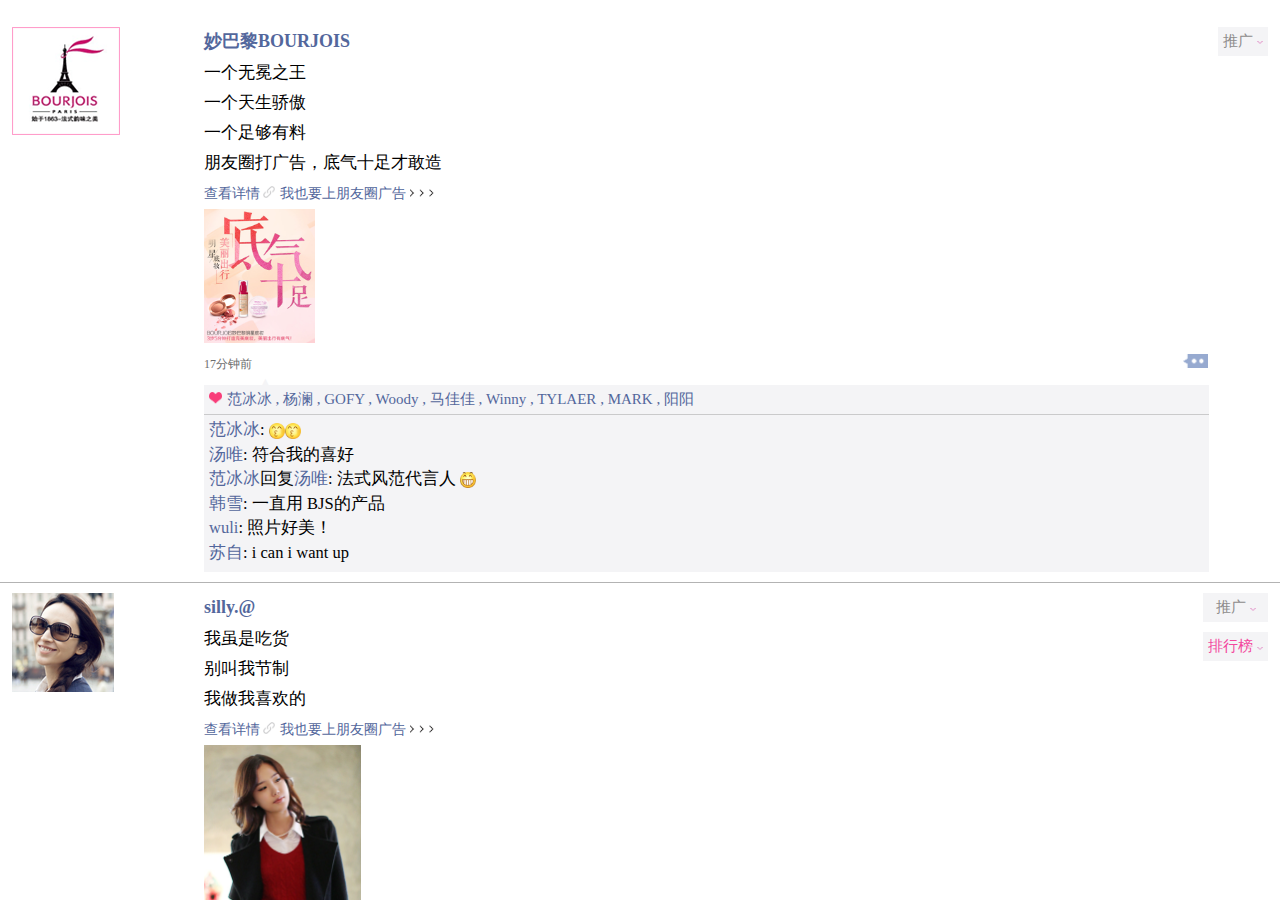
<file: index.html>
<!DOCTYPE html>
<html lang="en">
<head>
    <meta charset="UTF-8">
    <title>朋友圈</title>
    <meta name="viewport" content="width=device-width; initial-scale=1.0; maximum-scale=1.0; user-scalable=0;" />
    <link rel="stylesheet" href="css/animate.css"/>
    <link rel="stylesheet" href="css/style.css"/>
    <script src="js/crop/jquery-2.1.0.min.js"></script>
    <script src="js/jquery.cookie.js"></script>
    <script src="js/app.js"></script>
    <script>
        $(function(){
//            $('.fnShowBtn').on('touchend',function(e){
//                e.stopPropagation();
//                $(this).parent().find('.FnBtn').stop().show('normal').addClass('active');
//            });
//            $('.main').on('touchend',function(){
//                $('.FnBtn.active').stop().hide('normal').removeClass('active');
//                $('.commentPop').hide();
//                $('.commentPop input').blur();
//            });
//            $('.pinglunBtn').on('touchend', function(e){
//                $('.FnBtn.active').stop().hide('normal').removeClass('active');
//                e.stopPropagation();
//                $('.commentPop').show();
//                $('.commentPop input').focus();
//            });
//            $('.commentPop').on('touchstart', function(e){
//                e.stopPropagation();
//            });
//            $('.commentPop').on('touchend', function(e){
//                e.stopPropagation();
//            });
//            $('.commentPop').on('touchmove', function(e){
//                e.stopPropagation();
//            });

        });
    </script>
</head>
<body>
<div class="main">
    <div class="detail">
        <div class="popularize">
            <a href="javascript:;" class="">推广 <i class="icon downIcn"></i></a>
        </div>
        <div class="clearfix">
            <div class="fl userAvatar">
                <img src="images/sampleAvatar.png" alt=""/>
            </div>
            <div class="fl inn">
                <h2><a href="javascript:;">妙巴黎BOURJOIS</a></h2>
                <p>
                    一个无冕之王
                    <br/>
                    一个天生骄傲
                    <br/>
                    一个足够有料
                    <br/>
                    朋友圈打广告，底气十足才敢造
                    <br/>
                    <a href="javascript:;">查看详情 <i class="icon linkIcn"></i> </a> <a href="pop.html"> 我也要上朋友圈广告&nbsp;<i class="icon moreIcn gifIcn"></i></a>
                    <br/>
                    <img class="tadaAn" src="images/samplePic2.jpg" class="innImg" alt="" width="110.8" />
                </p>
                <div class="clearfix">
                    <div class="fl">
                        <span class="txt_gray">17分钟前</span>
                    </div>
                    <div class="fr Fn">
                        <a href="javascript:;" class="fnShowBtn"><i class="icon FnIcon"></i></a>
                        <span class="FnBtn">
                            <a href="javascript:;"><i class="icon zanIcn"></i> 赞</a>|<a href="javascript:;" class="pinglunBtn "><i class="icon pinglunIcn"></i> 评论</a>
                        </span>
                    </div>
                </div>
                <div class="commentList">
                    <em>▲</em>
                    <div class="favList">
                        <div>
                            <i class="icon favIcn"></i>
                        </div>
                        <div class="favUser">
                            <a href="javascript:;">范冰冰</a> ,
                            <a href="javascript:;">杨澜</a> ,
                            <a href="javascript:;">GOFY</a> ,
                            <a href="javascript:;">Woody</a> ,
                            <a href="javascript:;">马佳佳</a> ,
                            <a href="javascript:;">Winny</a> ,
                            <a href="javascript:;">TYLAER</a> ,
                            <a href="javascript:;">MARK</a> ,
                            <a href="javascript:;">阳阳</a>
                        </div>
                    </div>
                    <div class="commentWrap">
                        <ul>
                            <li>
                                <span><a href="javascript:;">范冰冰</a>:</span>
                                <span><img src="images/kiss-emoji.png" class="emoji" alt=""/><img src="images/kiss-emoji.png" class="emoji" alt=""/></span>
                            </li>
                            <li>
                                <span><a href="javascript:;">汤唯</a>:</span>
                                <span>符合我的喜好</span>
                            </li>
                            <li>
                                <span><a href="javascript:;">范冰冰</a>回复<a href="javascript:;">汤唯</a>:</span>
                                <span>法式风范代言人 <img src="images/smile-emoji.png" alt="" class="emoji"/></span>
                            </li>
                            <li>
                                <span><a href="javascript:;">韩雪</a>:</span>
                                <span>一直用 BJS的产品</span>
                            </li>
                            <li>
                                <span><a href="javascript:;">wuli</a>:</span>
                                <span>照片好美！</span>
                            </li>
                            <li>
                                <span><a href="javascript:;">苏自</a>:</span>
                                <span>i can i want up</span>
                            </li>
                        </ul>
                    </div>
                </div>
            </div>
        </div>
    </div>
    <div class="detail">
        <div class="popularize">
            <a href="javascript:;" class="">推广 <i class="icon downIcn"></i></a>
            <a href="javascript:;" class="rank">排行榜 <i class="icon downIcn"></i></a>
        </div>
        <div class="clearfix">
            <div class="fl userAvatar">
                <img src="images/sampleAvatar2.png" alt=""/>
            </div>
            <div class="fl inn">
                <h2><a href="javascript:;">silly.@</a></h2>
                <p>
                    我虽是吃货
                    <br/>
                    别叫我节制
                    <br/>
                    我做我喜欢的
                    <br/>
                    <a href="javascript:;">查看详情 <i class="icon linkIcn"></i> </a> <a href="javascript:;"> 我也要上朋友圈广告&nbsp;<i class="icon moreIcn gifIcn"></i></a>
                    <br/>
                    <img src="images/samplePic.png" class="innImg" alt="" width="104" />
                </p>
                <div class="clearfix">
                    <div class="fl">
                        <span class="txt_gray">17分钟前</span>
                    </div>
                    <div class="fr Fn">
                        <a href="javascript:;" class="fnShowBtn"><i class="icon FnIcon"></i></a>
                        <span class="FnBtn">
                            <a href="javascript:;"><i class="icon zanIcn"></i> 赞</a>|<a href="javascript:;" class="pinglunBtn"><i class="icon pinglunIcn"></i> 评论</a>
                        </span>
                    </div>
                </div>
                <div class="commentList">
                    <em>▲</em>
                    <div class="favList">
                        <div>
                            <i class="icon favIcn"></i>
                        </div>
                        <div class="favUser">
                            <a href="javascript:;">Woody</a> ,
                            <a href="javascript:;">马佳佳</a> ,
                            <a href="javascript:;">Winny</a> ,
                            <a href="javascript:;">杨澜</a> ,
                            <a href="javascript:;">范冰冰</a> ,
                            <a href="javascript:;">GOFY</a> ,
                            <a href="javascript:;">TYLAER</a> ,
                            <a href="javascript:;">MARK</a> ,
                            <a href="javascript:;">阳阳</a>
                        </div>
                    </div>
                    <div class="commentWrap">
                        <ul>
                            <li>
                                <span><a href="javascript:;">范冰冰</a>:</span>
                                <span><img src="images/kiss-emoji.png" class="emoji" alt=""/><img src="images/kiss-emoji.png" class="emoji" alt=""/></span>
                            </li>
                            <li>
                                <span><a href="javascript:;">汤唯</a>:</span>
                                <span>符合我的喜好</span>
                            </li>
                            <li>
                                <span><a href="javascript:;">范冰冰</a>回复<a href="javascript:;">汤唯</a>:</span>
                                <span>法式风范代言人 <img src="images/smile-emoji.png" alt="" class="emoji"/></span>
                            </li>
                            <li>
                                <span><a href="javascript:;">韩雪</a>:</span>
                                <span>一直用 BJS的产品</span>
                            </li>
                            <li>
                                <span><a href="javascript:;">wuli</a>:</span>
                                <span>照片好美！</span>
                            </li>
                            <li>
                                <span><a href="javascript:;">苏自</a>:</span>
                                <span>i can i want up</span>
                            </li>
                        </ul>
                    </div>
                </div>
            </div>
        </div>
    </div>
</div>
<div class="commentPop clearfix">
    <input type="text" class="commentIpt fl" placeholder="评论"/>
    <button class="fr">确定</button>
</div>
</body>
</html>
</file>
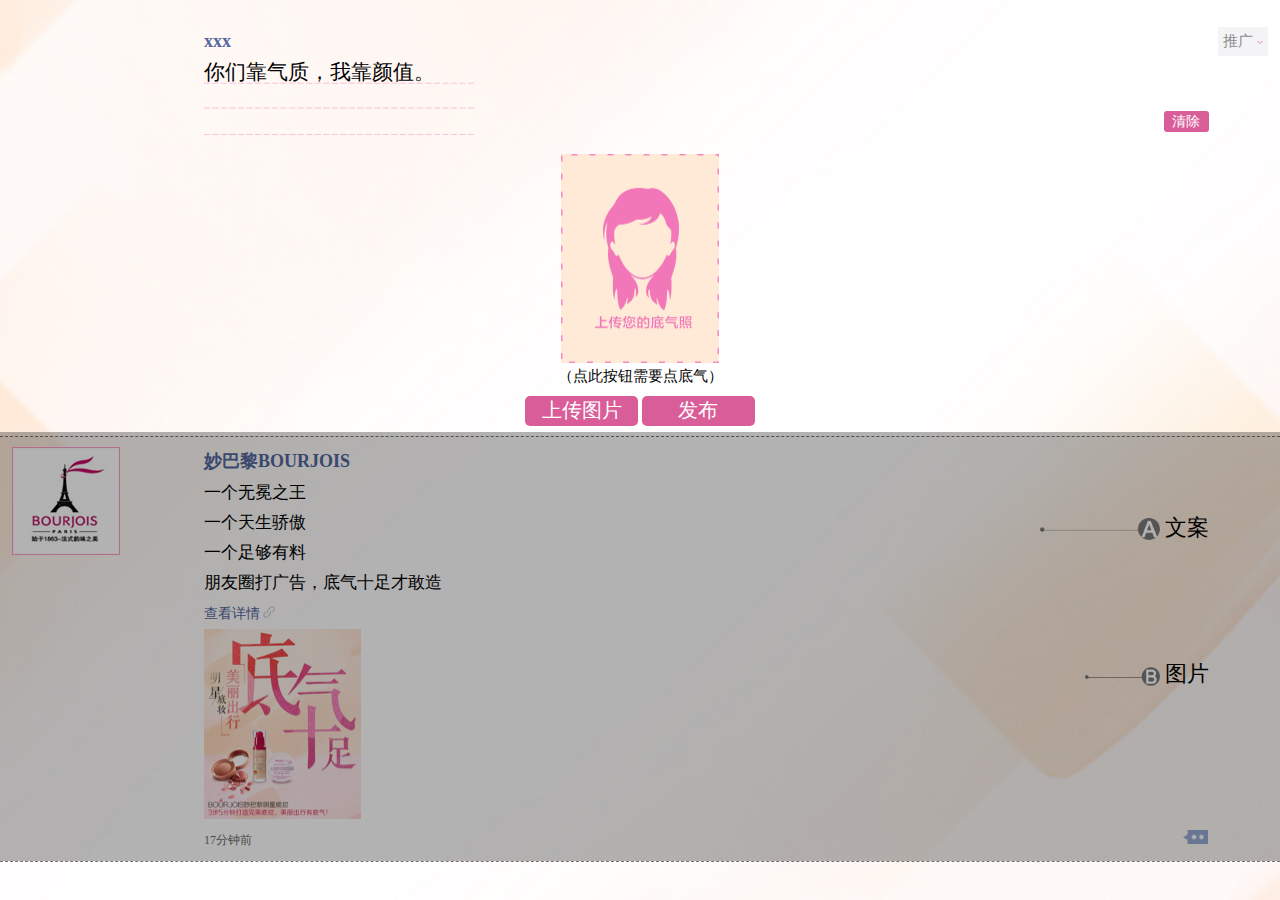
<file: pop.html>
<!DOCTYPE html>
<html lang="en">
<head>
    <meta charset="UTF-8">
    <title>朋友圈</title>
    <meta name="viewport" content="width=device-width; initial-scale=1.0; maximum-scale=1.0; user-scalable=0;" />
    <link rel="stylesheet" href="css/style.css"/>
    <script src="js/crop/jquery-2.1.0.min.js"></script>
    <script src="js/crop/sonic.js"></script>
    <script src="js/crop/comm.js"></script>
    <script src="js/crop/hammer.js"></script>
    <script src="js/crop/iscroll-zoom.js"></script>
    <script src="js/crop/jquery.photoClip.js?v=1"></script>
    <script src="js/jquery.cookie.js"></script>
    <script src="js/app.js"></script>
    <style>
        .main {
            background: url("images/bg.jpg") repeat-y scroll 0 0 transparent;
            background-size: cover;
        }
        .detail {
            border-bottom: 1px dashed #727272;
        }
        #clipArea{
            position: fixed;
            background-color: rgba(0,0,0,0.5);
            width: 100%;
            height: 100%;
            top: 0;
            left: 0;
            display: none;
            z-index: 10000001;
        }
        #clipBtn{
            background-color: #d95d99;
            border: 0 none;
            -webkit-border-radius: 5px;
            -moz-border-radius: 5px;
            border-radius: 5px;
            color: #ffffff;
            font-size: 1rem;
            width: 10.53rem;
            height: 2rem;
            position: fixed;
            bottom: 10%;
            left: 50%;
            margin-left: -5.25rem;
            display: none;
            z-index: 100000001;
        }
        .uploadButton{
            position: relative;
            display: inline-block;
        }
        .uploadButton input{
            position: absolute;
            top: 0;
            left: 0;
            width: 100%;
            height: 100%;
            opacity: 0;
        }
        .btns {
           margin-top: 10px;
        }

    </style>
</head>
<body>
<div class="main">
    <!--加载资源-->
    <div class="lazy_tip" id="lazy_tip">
        <span>1%</span><br>
        加载是很重要的......
    </div>
    <div class="lazy_cover"></div>
    <div class="resource_lazy hide"></div>

    <div class="detail">
        <div class="popularize">
            <a href="javascript:;" class="">推广 <i class="icon downIcn"></i></a>
        </div>
        <div class="clearfix">
            <div class="fl userAvatar">
                <img id="headimgurl" alt=""/>
            </div>
            <div class="fl inn">
                <h2><a href="javascript:;" id="nickname">silly.@</a></h2>
                <div class="Fn">
                    <textarea class="yourTxt">输入您的底气文案</textarea>
                    <div class="uploadImg type2">
                        <button class="clearBtn">清除</button>
                    </div>
                </div>

            </div>
        </div>
        <div class="uploadImg" >
            <!-- <div class="zoomBtn">
                <a href="javascript:;"><i class="icon zoomIn"></i></a>
                <br/>
                <br/>
                <a href="javascript:;"><i class="icon zoomOut"></i></a>
            </div> -->
            <img class="upload2" src="images/uploadDiv.png" alt=""/>
            <p class="uploadNote">（点此按钮需要点底气）</p>
            <!--<br/>-->
            <div class="btns">
                <div class="uploadButton">
                    <button>上传图片</button>
                    <input id="file" type="file" name="file" accept="image/*" />
                </div>
                <div class="uploadButton">
                    <button id="submitBtn">发布</button>
                </div>
            </div>
        </div>
    </div>
    <div id="clipArea"></div>
    <button id="clipBtn">确认</button>
<script>
var hammer = '';
var currentIndex = 0;
var body_width = $('body').width();
var body_height = $('body').height();
//图片上传
function saveImageInfo() {
    var filename = $('#hit').attr('fileName');
    var img_data = $('#hit').attr('src');
}
/*获取文件拓展名*/
function getFileExt(str) {
    var d = /\.[^\.]+$/.exec(str);
    return d;
}
//图片上传结束
$(function () {
    $('.clearBtn').on('touchstart', function(){
        $('.yourTxt').val("");
    })
    $(".yourTxt").val(falseComments[commentRand1].replace(/<br\/>/g,"\n"));
    $("#headimgurl").attr("src", headimgurl);
    $("#nickname").html( nickname);
    var imgBase64;
    var imgUpload = false;
    var img = new Image();
    img.onload = img.onerror = function(){
        $("#clipArea").photoClip({
            width: $("img.upload2").width(),
            height: $("img.upload2").height(),
            file: "#file",
            view: "img.upload2",
            ok: "#clipBtn",
            loadStart: function () {
                //console.log("照片读取中");
                // $('.lazy_tip span').text('');
                // $('.lazy_cover,.lazy_tip').show();
            },
            loadComplete: function () {
                //console.log("照片读取完成");
                //$('.lazy_cover,.lazy_tip').hide();
            },
            clipFinish: function (dataURL) {
                imgBase64 = dataURL;
                imgUpload = true;
                $("img.upload2").attr('src', dataURL);
                $("#clipBtn").fadeOut();
                $("#clipArea").fadeOut();
                //saveImageInfo();
            }
        });
    };
    img.src = 'images/uploadDiv.png';
    $("#file").on('change',function(){
        $("#clipBtn").fadeIn();
        $("#clipArea").fadeIn();
    });
    $('.uploadButton').on('touchstart', function () {
        //$('#file').trigger('click');
    });


    $("#submitBtn").on('touchstart',function(){
        if(!imgUpload){
            alert("请上传图片！");
            return;
        }
        if($(".yourTxt").val() === ""){
            alert("请上输入内容！");
            return;
        }
        $.ajax({
           type: "POST",
           url: 'api/user.php?act=form',
           data:{
            content: $(".yourTxt").val(),
            picurl: imgBase64
           },
           dataType: "json",
           success: function(data){
             if(data.code === 1){
                window.location.href = "result.html?uid=" + data.uid;
             }else{
                alert(data.msg);
             }
           }
        });
    });
});

</script>

    <div class="detail">
        <div class="layers"></div>
        <div class="clearfix">
            <div class="fl userAvatar">
                <img src="images/sampleAvatar.png" alt=""/>
            </div>
            <div class="fl inn">
                <h2><a href="javascript:;">妙巴黎BOURJOIS</a></h2>
                <p>
                    一个无冕之王
                    <br/>
                    一个天生骄傲
                    <br/>
                    一个足够有料
                    <br/>
                    朋友圈打广告，底气十足才敢造
                    <br/>
                    <a href="javascript:;">查看详情 <i class="icon linkIcn"></i> </a>
                    <br/>
                    <img src="images/samplePic2.jpg" alt="" class="innImg" />

                    <span class="noteA"><img src="images/AIcn.png" alt="" class=""/> 文案</span>
                    <span class="noteB"><img src="images/BIcn.png" alt="" class=""/> 图片</span>
                </p>
                <div class="clearfix">
                    <div class="fl">
                        <span class="txt_gray">17分钟前</span>
                    </div>
                    <div class="fr Fn">
                        <a href="javascript:;" class="fnShowBtn"><i class="icon FnIcon"></i></a>
                        <span class="FnBtn">
                            <a href="javascript:;"><i class="icon zanIcn"></i> 赞</a>|<a href="javascript:;"><i class="icon pinglunIcn"></i> 评论</a>
                        </span>
                    </div>
                </div>

            </div>
        </div>
    </div>


</div>
</body>
</html>
</file>
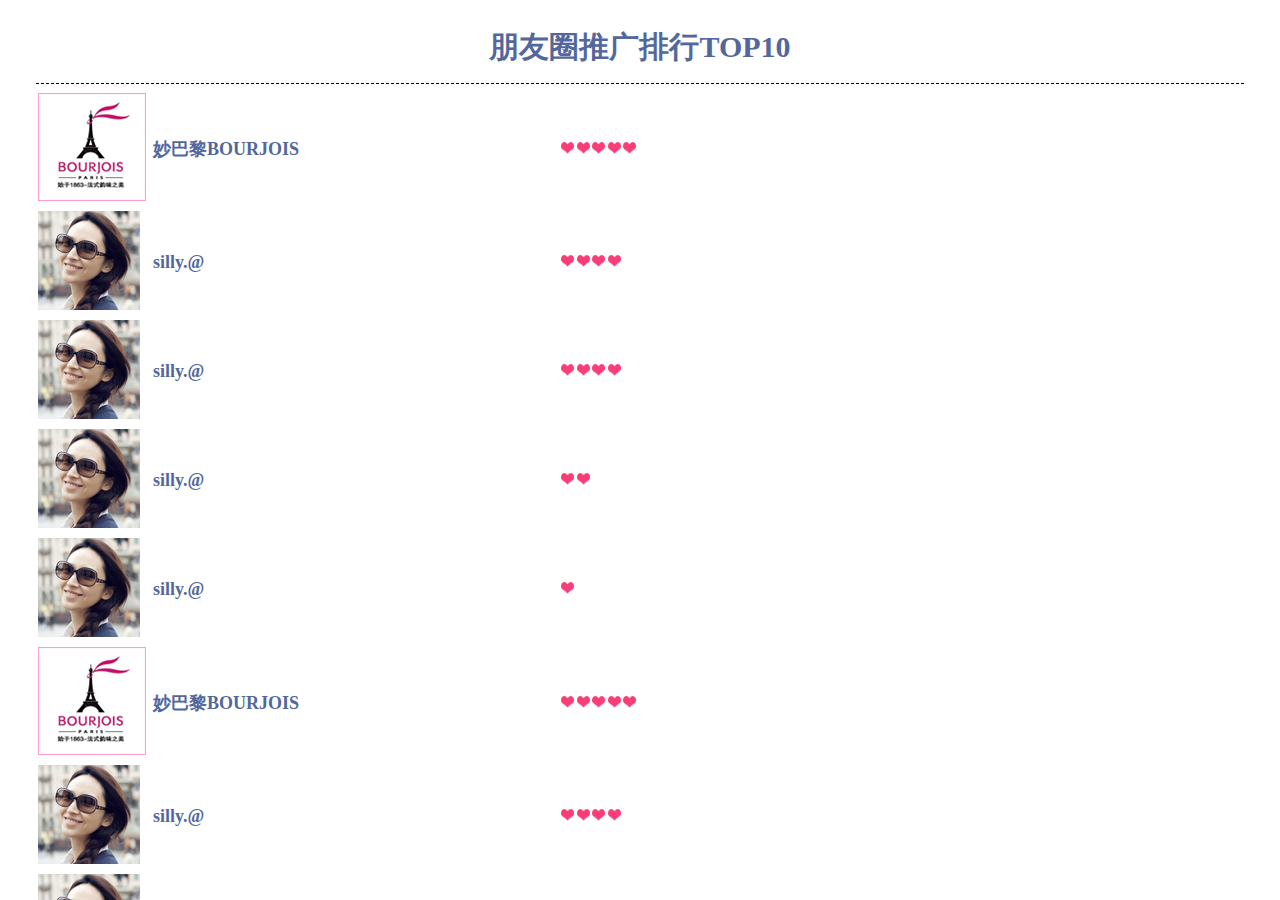
<file: ranking.html>
<!DOCTYPE html>
<html lang="en">
<head>
    <meta charset="UTF-8">
    <title>朋友圈</title>
    <meta name="viewport" content="width=device-width; initial-scale=1.0; maximum-scale=1.0; user-scalable=0;" />
    <link rel="stylesheet" href="css/animate.css"/>
    <link rel="stylesheet" href="css/style.css"/>
    <style>
        .main {
            padding: 27px 36px;
        }
        td {
            padding: 2px 0;
        }
        h1 {
            text-align: center;
            border-bottom: 1px dashed #000;
            color: #53679c;
            padding-bottom: 15px;
            margin-bottom: 5px;
        }
        li:after {
            content: '';
            clear: both;
            overflow: hidden;
            display: block;
        }
        h2 {
            color: #53679c;
            font-size: 1.5rem;
            margin: 0 5px;

        }
        .userAvatar {
            width: 15%;
        }
        li>div {
            width: 50%;
        }
        table tr td:last-child {
            text-align: left;
            width: 25%;
        }
        .favIcn {
            margin: 0 1px;
        }
        @media screen and (min-device-width: 375px){
            table tr td:last-child {
                width: 28%;
            }
            h2 {
                font-size: 1.2rem;
            }
        }
    </style>
</head>
<body>
<div class="main">
    <h1>朋友圈推广排行TOP10</h1>
    <table>
        <tr>
            <td class="userAvatar">
                <img src="images/sampleAvatar.png" alt=""/>
            </td>
            <td>
                <h2>妙巴黎BOURJOIS</h2>
            </td>
            <td>
                <i class="icon favIcn"></i><i class="icon favIcn"></i><i class="icon favIcn"></i><i class="icon favIcn"></i><i class="icon favIcn"></i>
            </td>
        </tr>
        <tr>
            <td class="userAvatar">
                <img src="images/sampleAvatar2.png" alt=""/>
            </td>
            <td>
                <h2>silly.@</h2>
            </td>
            <td>
                <i class="icon favIcn"></i><i class="icon favIcn"></i><i class="icon favIcn"></i><i class="icon favIcn"></i>
            </td>
        </tr>
        <tr>
            <td class="userAvatar">
                <img src="images/sampleAvatar2.png" alt=""/>
            </td>
            <td>
                <h2>silly.@</h2>
            </td>
            <td>
                <i class="icon favIcn"></i><i class="icon favIcn"></i><i class="icon favIcn"></i><i class="icon favIcn"></i>
            </td>
        </tr>
        <tr>
            <td class="userAvatar">
                <img src="images/sampleAvatar2.png" alt=""/>
            </td>
            <td>
                <h2>silly.@</h2>
            </td>
            <td>
                <i class="icon favIcn"></i><i class="icon favIcn"></i>
            </td>
        </tr>
        <tr>
            <td class="userAvatar">
                <img src="images/sampleAvatar2.png" alt=""/>
            </td>
            <td>
                <h2>silly.@</h2>
            </td>
            <td>
                <i class="icon favIcn"></i>
            </td>
        </tr>
        <tr>
            <td class="userAvatar">
                <img src="images/sampleAvatar.png" alt=""/>
            </td>
            <td>
                <h2>妙巴黎BOURJOIS</h2>
            </td>
            <td>
                <i class="icon favIcn"></i><i class="icon favIcn"></i><i class="icon favIcn"></i><i class="icon favIcn"></i><i class="icon favIcn"></i>
            </td>
        </tr>
        <tr>
            <td class="userAvatar">
                <img src="images/sampleAvatar2.png" alt=""/>
            </td>
            <td>
                <h2>silly.@</h2>
            </td>
            <td>
                <i class="icon favIcn"></i><i class="icon favIcn"></i><i class="icon favIcn"></i><i class="icon favIcn"></i>
            </td>
        </tr>
        <tr>
            <td class="userAvatar">
                <img src="images/sampleAvatar2.png" alt=""/>
            </td>
            <td>
                <h2>silly.@</h2>
            </td>
            <td>
                <i class="icon favIcn"></i><i class="icon favIcn"></i><i class="icon favIcn"></i><i class="icon favIcn"></i>
            </td>
        </tr>
        <tr>
            <td class="userAvatar">
                <img src="images/sampleAvatar2.png" alt=""/>
            </td>
            <td>
                <h2>silly.@</h2>
            </td>
            <td>
                <i class="icon favIcn"></i><i class="icon favIcn"></i>
            </td>
        </tr>
        <tr>
            <td class="userAvatar">
                <img src="images/sampleAvatar2.png" alt=""/>
            </td>
            <td>
                <h2>silly.@</h2>
            </td>
            <td>
                <i class="icon favIcn"></i>
            </td>
        </tr>
    </table>


</div>

</body>
</html>
</file>
<file: css/style.css>
* {
    padding: 0;
    margin: 0;
    color: #000;
    text-decoration: none;
    list-style: none;
}
.clearfix:after {
    content: '';
    display: block;
    clear: both;
    overflow: hidden;
}
.fl {
    float: left;
}
.fr {
    float: right;
}
.txt_gray {
    color: #6d6d6d;
}
html {
    font-size: 62.5%;
    font-family: 微软雅黑;
}
body {
    background-color: #fff;
}
img {
    max-width: 100%;
    height: auto;
}
.icon {
    display: inline-block;
    background-position: 0 0;
    background-repeat: no-repeat;
    background-color: transparent;
    background-attachment: scroll;
    background-size: contain;
    vertical-align: baseline;
}
.icon.downIcn {
    background-image: url("../images/downIcon.png");
    width: 6px;
    height: 3px;
    vertical-align: middle;
}
.icon.favIcn {
    background-image: url("../images/favIcon.png");
    width: 0.9rem;
    height: 0.8rem;
}
.icon.FnIcon {
    background-image: url("../images/FnIcon.png");
    width: 1.7rem;
    height: 0.96rem;
}
.icon.linkIcn {
    background-image: url("../images/linkIcon.png");
    width: 0.9rem;
    height: .8rem;
}
.icon.moreIcn {
    background-image: url("../images/moreIcon.png");
    width: 1.6rem;
    height: .8rem;
    vertical-align: middle;
}
.icon.pinglunIcn {
    background-image: url("../images/pinglunIcon3.png");
    width: 12px;
    height: 12px;
    vertical-align: text-bottom;
}
.icon.zanIcn {
    background-image: url("../images/zanIcon.png");
    width: 12px;
    height: 12px;
    vertical-align: text-bottom;
}
.icon.zoomIn {
    background-image: url("../images/zoomIn.png");
    width: 1.5rem;
    height: 1.5rem;
}
.icon.zoomOut {
    background-image: url("../images/zoomOut.png");
    width: 1.5rem;
    height: 1.5rem;
}


.main {
    padding: 27px 0;
    position: absolute;
    overflow-y: scroll;
    top: 0;
    bottom: 0;
    left: 0;
    right: 0;
    -webkit-overflow-scrolling: touch;
    overflow-scrolling: touch;
    z-index: 10;
}
.detail {
    position: relative;
    border-bottom: 1px solid #b3b3b3;
    margin-bottom: 10px;
    padding-bottom: 10px;
    padding-left: 12px;
    padding-right: 12px;
}
.userAvatar {
    /*width: 54px;*/
    width: 12%;
}
.inn {
    width: 80%;
    margin-left: 10px;
}
h2 {
    margin-bottom: 5px;
}
h2 a {
    color: #53679c;
    font-size: 1.2rem;
}
.inn p {
    font-size: 1.1rem;
    line-height: 2rem;
    position: relative;
}
.inn p a {
    font-size: 0.9rem;
    color: #53679c;
}
.inn span {
    font-size: 0.8rem;
}
.inn div {
    font-size: 1.1rem;
    line-height: 1.3rem;
    position: relative;
}
.inn div a {
    font-size: 0.9rem;
    /*color: #53679c;*/
}
.commentList {
    position: relative;
    background: #f4f4f6;
    margin-top: 10px;
}
.commentWrap {
    border-top: 1px solid #cacacb;
}
.emoji {
    width: 16px;
    height: auto;
    vertical-align: text-bottom;
}
.favList {
    padding: 5px;
}
.favList div {
    display: inline-block;
    vertical-align: top;
}
.favList div, .favList div a {
    color: #53679c;
    font-size: 1rem;
}
.favUser {
    width: 93%;
    text-align: justify;
    word-break: break-all;
    word-wrap: break-word;
}
.commentWrap {
    padding: 5px;
}
.inn div.commentWrap a {
    color: #53679c;
    font-size: 1.1rem;
}
.commentWrap span {
    font-size: 1.1rem;
}
.commentWrap li {
    /*padding: 5px 0;*/
    margin-bottom: 5px;
}
.commentList em {
    position: absolute;
    top: -10px;
    left: 5%;
    width: 19px;
    height: 19px;
    color: #f4f4f6;
    font-style: normal;
    font-size: 1.5rem;
}
.Fn {
    position: relative;
}
.inn .FnBtn {
    background: rgb(77,80,85);
    position: absolute;
    display: block;
    top: 0;
    right: 100%;
    width: 150px;
    -webkit-border-radius: 5px;
    -moz-border-radius: 5px;
    border-radius: 5px;
    z-index: 10;
    font-size: 1.1rem;
    display: none;
}
.FnBtn a {
    display: inline-block;
    text-align: center;
    color: #fff!important;
    font-size: 1.1rem!important;
    width: 45%;
    line-height: 3rem;
}
.popularize {
    position: absolute;
    top: 0;
    right: 12px;
}
.popularize a {
    display: block;
    background: #f4f4f6;
    padding: 5px;
    text-align: center;
    font-size: 1rem;
    color: #8e8c8c;
    margin-bottom: 10px;
}
.popularize a.rank {
    color: #f3489d;
    animation: flash 8s linear infinite alternate;
}

.yourTxt {
    background: url("../images/TXT-border.png") no-repeat scroll 0 0 transparent;
    border: 0 none;
    resize: none;
    width: 18rem;
    height: 5.4rem;
    background-size: contain;
    line-height: 1.8rem;
    font-size: 1.4rem;
    font-family: '微软雅黑', Arial, sans-serif;
}
.uploadImg {
    text-align: center;
    margin-top: 10px;
    position: relative;
}
.uploadImg img {
    width: 10.53rem;
    height: auto;
}
.uploadImg button {
    background-color: #d95d99;
    border: 0 none;
    -webkit-border-radius: 5px;
    -moz-border-radius: 5px;
    border-radius: 5px;
    color: #ffffff;
    font-size: 1.3rem;
    width: 7.53rem;
    height: 2rem;
}
.inn .uploadNote {
    font-size: 0.794rem;
    color: #444242;
}
.innImg {
    width: 104px;
}
.zoomBtn {
    position: absolute;
    right: 18%;
    bottom: 30%;
}
.inn .noteA {
    position: absolute;
    top: 10%;
    right: 0;
    font-size: 1.437rem;
}
.noteA img {
    width: 10.7rem;
    vertical-align: text-bottom;
}
.inn .noteB {
    position: absolute;
    right: 0;
    bottom: 40%;
    font-size: 1.437rem;
}
.noteB img {
    width: 8.06rem;
    vertical-align: text-bottom;
}
.layers {
    top: -1rem;
    bottom: 0;
    left: 0;
    right: 0;
    background-color: rgba(0,0,0,0.3);
    position: absolute;
    z-index: 10;
}
.commentPop {
    position: absolute;
    bottom: 0;
    left: 0;
    right: 0;
    padding: 5px;
    background-color: #f4f4f6;
    border-top: 1px solid #cacacb;
    border-bottom: 1px solid #cacacb;
    display: none;
    z-index: 100;
}
.commentPop input {
    width: 70%;
    border: 1px solid #cacacb;
    -webkit-border-radius: 5px;
    -moz-border-radius: 5px;
    border-radius: 5px;
    line-height: 1.9rem;
    padding: 0 5px;
}
.commentPop button {
    width: 20%;
    border: 1px solid #cacacb;
    -webkit-border-radius: 5px;
    -moz-border-radius: 5px;
    border-radius: 5px;
    background-color: #fff;
    line-height: 1.9rem;
}
.commentPop button:active {
    background-color: #f4f4f6;
}
@media screen and (min-device-width: 375px){
    .userAvatar {
        width: 14.5%;
    }
    html {
        font-size: 93.75%;
    }
    .innImg {
        width: 157px;
    }
    .zoomBtn {
        right: 10%;
    }
    .noteA img {
        width: 8rem;
    }
    .noteB img {
        width: 5rem;
    }
}

.tadaAn { 
    -webkit-animation: tada 2s linear infinite alternate;
}

/* 12/28 */
.uploadImg.type2{
    position: absolute;
    bottom: .8rem;
    right: 0;
}
.uploadImg.type2 button {
    width: 3rem;
    height: 1.4rem;
    font-size: .9rem;
    line-height: 1.4rem;
    -webkit-border-radius: 3px;
    -moz-border-radius: 3px;
    border-radius: 3px;
    font-weight: normal;
}
</file>
